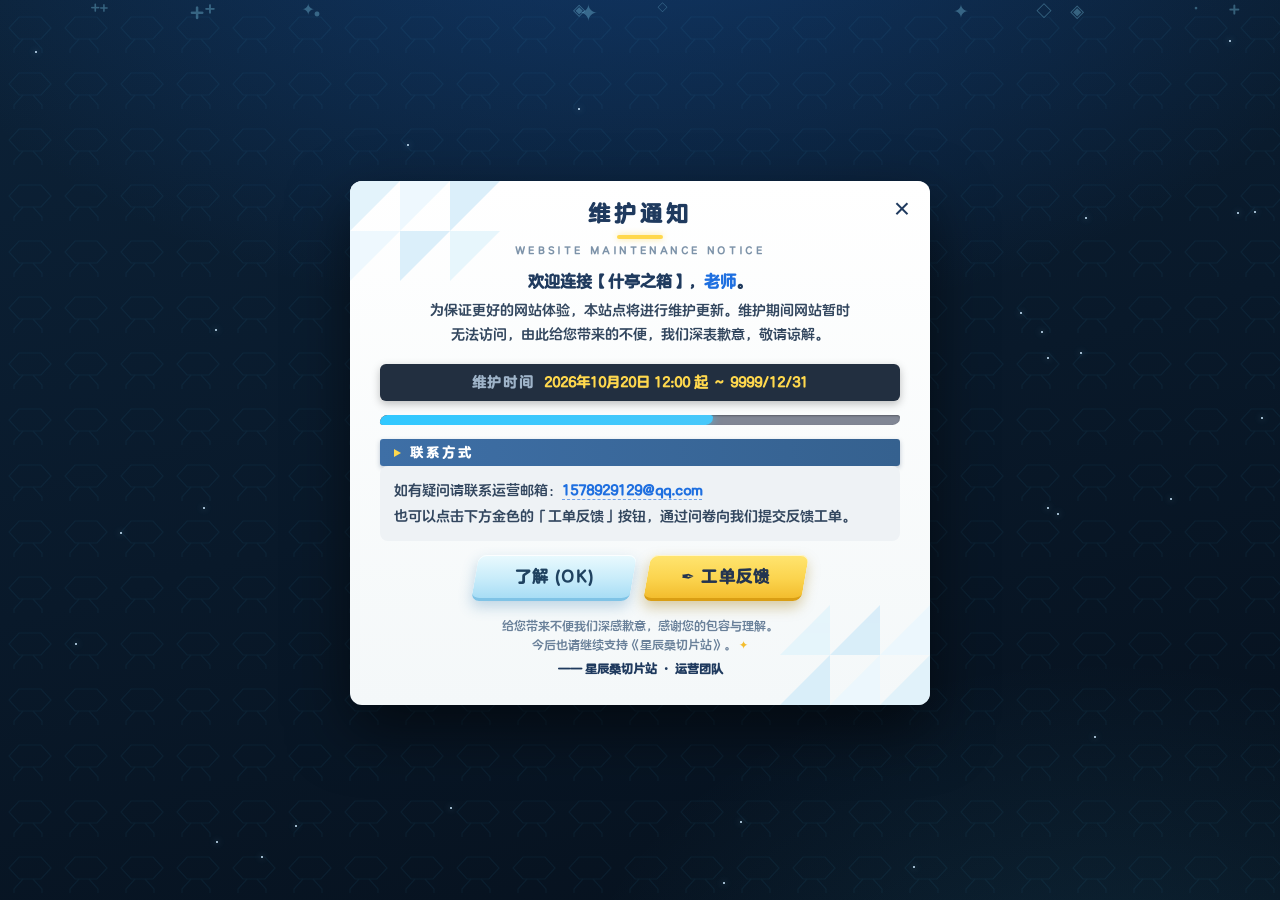
<file: index.html>
<!DOCTYPE html>
<html lang="zh-CN">
<head>
  <meta charset="UTF-8" />
  <meta name="viewport" content="width=device-width, initial-scale=1.0" />

  <!-- ===== 维护模式前置检查：按用户本机时间判断，未到时间正常访问原网页，到点才自动跳转维护页 ===== -->
  <script>
  (function () {
    var path = (location.pathname || '').replace(/\\/g, '/');
    // 维护页本身 / 后台 / tool 目录 不触发跳转，避免死循环
    var SKIP = [/\/maintenance\.html$/i, /\/admin\//i, /\/tool\//i];
    function shouldSkip() { return SKIP.some(function (r) { return r.test(path); }); }

    // 依据配置 + 用户本机时间判断当前是否处于维护窗口，返回跳转地址或 null
    function getRedirectUrl(cfg) {
      if (!cfg || !cfg.maintenance || !cfg.maintenance.enabled) return null;
      if (shouldSkip()) return null;
      var m = cfg.maintenance, now = Date.now();
      var start = m.startTime ? new Date(m.startTime).getTime() : 0;
      var end = m.endTime ? new Date(m.endTime).getTime() : Infinity;
      if (isNaN(start) || now < start || now > end) return null; // 未到开始 / 已过结束
      var url = m.redirectUrl || 'tool/maintenance.html';
      if (!/^(https?:)?\/\//i.test(url) && url.charAt(0) !== '/') {
        url = location.pathname.replace(/[^/]*$/, '') + url;
      }
      return url;
    }

    function redirect(url) { location.replace(url); }

    // 1) 本地缓存即时判定（管理员刚保存后立即可见，无需等待 CDN 生效）
    try {
      var raw = localStorage.getItem('zmxc_../_data/config.json');
      if (raw) { var u = getRedirectUrl(JSON.parse(raw)); if (u) { redirect(u); return; } }
    } catch (e) {}

    // 2) 读取线上权威配置：未到维护时间则保持原网页正常访问，到点才跳转
    fetch('_data/config.json?t=' + Date.now())
      .then(function (r) { return r.ok ? r.json() : null; })
      .then(function (cfg) { var u = getRedirectUrl(cfg); if (u) redirect(u); })
      .catch(function () {});
  })();
  </script>
  <!-- ===== /维护模式检查 ===== -->

  <title id="page-title">星辰桑切片站</title>
  <link rel="icon" type="image/svg+xml" id="favicon-link" />
  <link rel="preconnect" href="https://fonts.googleapis.com" />
  <link rel="preconnect" href="https://fonts.gstatic.com" crossorigin />
  <link href="https://fonts.googleapis.com/css2?family=Zen+Maru+Gothic:wght@300;400;500;700&family=Shippori+Mincho:wght@400;600;800&display=swap" rel="stylesheet" />
  <link rel="stylesheet" href="css/style.css" />
  <link rel="stylesheet" href="assets/cursors.css" />
</head>
<body>
  <!-- 樱花粒子背景 -->
  <div class="sakura-container" id="sakura-container"></div>

  <!-- 飘落樱花 -->
  <div class="falling-petals" id="falling-petals"></div>

  <!-- 顶部横幅（可编辑） -->
  <div class="hero-banner" id="hero-banner">
    <div class="hero-inner">
      <h1 class="hero-title" id="hero-title">🌸 星辰桑切片站 🌸</h1>
      <p class="hero-desc" id="hero-desc">收录星辰桑的所有可爱切片，愿你喜欢 ✨</p>
    </div>
    <div class="hero-petals">
      <div class="petal p1"></div>
      <div class="petal p2"></div>
      <div class="petal p3"></div>
      <div class="petal p4"></div>
      <div class="petal p5"></div>
    </div>
  </div>

  <!-- 搜索栏 -->
  <div class="search-section">
    <div class="search-wrap">
      <span class="search-icon">🔍</span>
      <input type="text" id="search-input" class="search-input" placeholder="🔎 搜索切片标题、分类或发布者..." autocomplete="off" />
      <button class="search-clear" id="search-clear" style="display:none">✕</button>
    </div>
    <div class="filter-tabs" id="filter-tabs"></div>
    <div class="result-count" id="result-count"></div>
  </div>

  <!-- 问卷区域 -->
  <div id="modal-overlay" class="modal-overlay" style="display:none">
    <div class="modal-card">
      <button class="modal-close" id="modal-close">✕</button>
      <div class="modal-sakura">🌸</div>
      <h2 class="modal-title" id="modal-title">问卷调查</h2>
      <p class="modal-body" id="modal-body">请填写以下问卷</p>
      <a id="modal-link" href="#" target="_blank" class="btn-pink" rel="noopener noreferrer">前往填写 →</a>
    </div>
  </div>

  <!-- 问卷浮动按钮（fab 位置，右下角常驻） -->
  <div id="questionnaire-fab" class="q-fab" style="display:none" title="问卷调查" role="button" aria-label="问卷调查">
    <span class="q-fab-icon">🌸</span>
    <span class="q-fab-text">问卷</span>
  </div>

  <!-- 星辰NEWS 弹窗（公告/活动/异常，每次访问弹出） -->
  <div id="news-modal" class="modal-overlay news-modal-overlay" style="display:none" role="dialog" aria-modal="true" aria-label="星辰NEWS">
    <div class="news-card">
      <div class="news-head">
        <div class="news-title-wrap">
          <div class="news-logo">🌸</div>
          <div>
            <div class="news-name">星辰NEWS</div>
            <div class="news-sub">STAR NEWS · 来自星辰桑的最新消息</div>
          </div>
        </div>
        <button class="modal-close news-close" id="news-modal-close">✕</button>
      </div>
      <div class="news-body-area">
        <!-- 加载中（1-3s 后才显示内容） -->
        <div class="news-loading" id="news-loading">
          <div class="win-spinner" aria-hidden="true"></div>
          <p class="news-loading-text">NowLoading…</p>
        </div>
        <div class="news-main" id="news-main" style="display:none">
          <div class="news-tabs" id="news-tabs"></div>
          <div class="news-layout">
            <div class="news-list" id="news-list"></div>
            <div class="news-detail" id="news-detail">
              <!-- 手机二级页顶栏：返回公告列表（桌面双栏模式自动隐藏） -->
              <div class="news-back-bar" id="news-back-bar">
                <button type="button" class="news-back-btn" id="news-back-btn" aria-label="返回公告列表">‹ 返回列表</button>
                <span class="news-back-title" id="news-back-title"></span>
              </div>
              <div class="news-detail-scroll" id="news-detail-scroll">
                <div class="news-detail-empty">👈 选择左侧一条消息查看详情</div>
              </div>
            </div>
          </div>
        </div>
      </div>
    </div>
  </div>

  <!-- 外部链接提示 -->
  <div id="external-modal" class="modal-overlay" style="display:none">
    <div class="modal-card">
      <button class="modal-close" id="external-modal-close">✕</button>
      <div class="modal-sakura">⚠️</div>
      <h2 class="modal-title">即将跳转到站外</h2>
      <p class="modal-body">即将前往第三方视频平台，链接安全性由对方负责。<br>确认继续吗？</p>
      <div style="display:flex;gap:12px;justify-content:center;flex-wrap:wrap">
        <button class="btn-outline" id="external-cancel">取消</button>
        <a id="external-confirm" href="#" target="_blank" class="btn-pink" rel="noopener noreferrer">确认跳转 →</a>
      </div>
    </div>
  </div>

  <!-- 切片详情弹窗（自适应大小，超高时内部滚动 + 顶部进度条） -->
  <div id="detail-modal" class="modal-overlay" style="display:none">
    <div class="modal-card modal-wide detail-card">
      <div class="modal-progress" id="detail-progress"><i id="detail-progress-bar"></i></div>
      <button class="modal-close" id="detail-modal-close">✕</button>
      <div class="modal-scroll" id="detail-scroll">
        <!-- 加载提示（手机版：弹窗中央 Windows 11 风格旋转动画 + 正在加载文本，1-3s 后显示内容） -->
        <div class="detail-loading" id="detail-loading">
          <div class="win-spinner" aria-hidden="true"></div>
          <p class="detail-loading-text">正在加载…</p>
        </div>
        <div id="detail-content">
          <div class="detail-cover" id="detail-cover"></div>
          <h2 class="modal-title" id="detail-title"></h2>
          <div class="detail-meta" id="detail-meta"></div>
          <p class="detail-note" id="detail-note"></p>
          <div id="detail-audio"></div>
          <div style="display:flex;gap:12px;justify-content:center;flex-wrap:wrap;margin-top:14px">
            <button class="btn-outline" id="detail-cancel">关闭</button>
            <button class="btn-pink" id="detail-watch">🎬 观看原视频 →</button>
          </div>
        </div>
      </div>
    </div>
  </div>

  <!-- NowLoading：PC 右下角详情加载提示（默认同网页字体文本，或服务端指定 PNG，闪动效果写死；手机版固定中央旋转动画，不用此元素） -->
  <div id="now-loading" class="now-loading" role="status" aria-live="polite"></div>

  <!-- 内嵌问卷：列表顶部（list-top 位置） -->
  <div id="inline-q-top"></div>

  <!-- 切片列表 -->
  <main class="main-container">
    <div class="slices-grid" id="slices-grid"></div>
    <div class="empty-state" id="empty-state" style="display:none">
      <div class="empty-icon">🌸</div>
      <p class="empty-text">没有找到匹配的切片呢～</p>
      <p class="empty-sub">试试其他关键词吧 ✨</p>
    </div>
    <div class="loading-state" id="loading-state">
      <div class="loading-ring"></div>
      <p>加载中...</p>
    </div>
    <div class="pagination" id="pagination"></div>
    <!-- 内嵌问卷：列表底部（list-bottom 位置） -->
    <div id="inline-q-bottom"></div>
  </main>

  <!-- 底部 -->
  <footer class="site-footer">
    <div class="footer-inner">
      <div class="footer-brand">🌸 ZMXC</div>
      <div class="footer-links">
        <a href="mailto:1578929129@qq.com" class="footer-link">📧 侵权投诉</a>
      </div>
      <div class="footer-copy">©️ ZMXC · 星辰桑切片收录站</div>
    </div>
  </footer>

  <script src="js/app.js"></script>
  <script>
    // 页面初始化
    document.addEventListener('DOMContentLoaded', () => initSite());
  </script>
<script src="assets/ba-fx.js"></script>
</body>
</html>
</file>
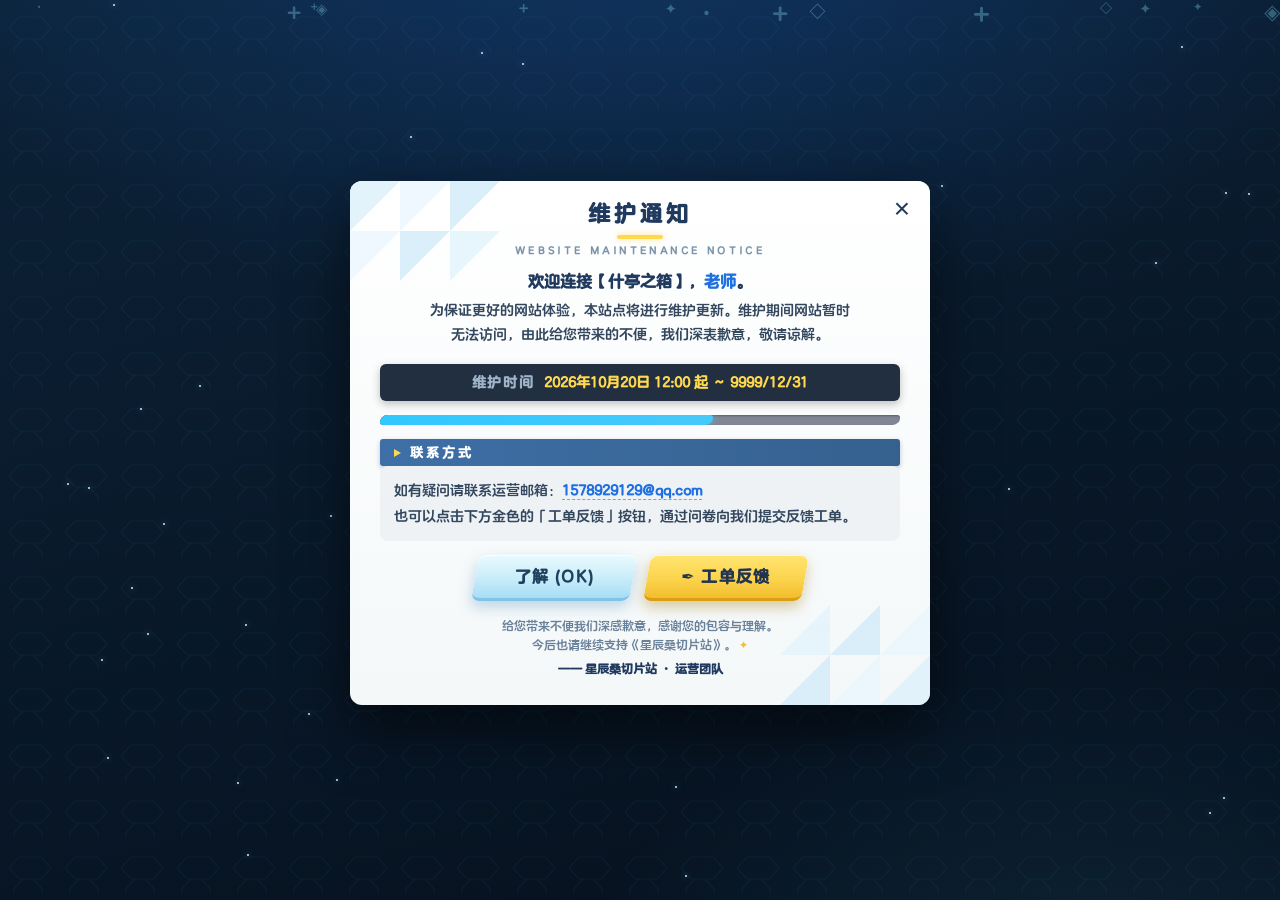
<file: encrypt-tool.html>
<!DOCTYPE html>
<html lang="zh-CN">
<head>
  <meta charset="UTF-8" />
  <meta name="viewport" content="width=device-width, initial-scale=1.0" />

  <!-- ===== 维护模式前置检查（与首页一致，按本机时间判断，未到点正常访问，到点才跳转） ===== -->
  <script>
  (function () {
    var path = (location.pathname || '').replace(/\\/g, '/');
    var SKIP = [/\/maintenance\.html$/i, /\/admin\//i, /\/tool\//i];
    function shouldSkip() { return SKIP.some(function (r) { return r.test(path); }); }
    function getRedirectUrl(cfg) {
      if (!cfg || !cfg.maintenance || !cfg.maintenance.enabled) return null;
      if (shouldSkip()) return null;
      var m = cfg.maintenance, now = Date.now();
      var start = m.startTime ? new Date(m.startTime).getTime() : 0;
      var end = m.endTime ? new Date(m.endTime).getTime() : Infinity;
      if (isNaN(start) || now < start || now > end) return null;
      var url = m.redirectUrl || 'tool/maintenance.html';
      if (!/^(https?:)?\/\//i.test(url) && url.charAt(0) !== '/') {
        url = location.pathname.replace(/[^/]*$/, '') + url;
      }
      return url;
    }
    function redirect(url) { location.replace(url); }
    try {
      var raw = localStorage.getItem('zmxc_../_data/config.json');
      if (raw) { var u = getRedirectUrl(JSON.parse(raw)); if (u) { redirect(u); return; } }
    } catch (e) {}
    fetch('_data/config.json?t=' + Date.now())
      .then(function (r) { return r.ok ? r.json() : null; })
      .then(function (cfg) { var u = getRedirectUrl(cfg); if (u) redirect(u); })
      .catch(function () {});
  })();
  </script>
  <!-- ===== /维护模式检查 ===== -->

  <title>🔐 Token 加解密工具</title>
  <link rel="preconnect" href="https://fonts.googleapis.com" />
  <link rel="preconnect" href="https://fonts.gstatic.com" crossorigin />
  <link href="https://fonts.googleapis.com/css2?family=Zen+Maru+Gothic:wght@400;500;700&family=Shippori+Mincho:wght@600;800&display=swap" rel="stylesheet" />
  <link rel="stylesheet" href="assets/cursors.css" />
  <style>
    :root {
      --pink-50:#fff0f3; --pink-100:#ffe0e6; --pink-200:#ffb3c1;
      --pink-400:#ff6b8a; --pink-500:#ff5c7a; --pink-600:#e84a6a;
      --pink-700:#c8385a; --bg:#fff8f9; --card:#fff;
      --text:#5a2d3e; --sub:#9a5570; --mut:#c490a8; --border:#ffd6e0;
      --font:'Zen Maru Gothic','Noto Sans SC',system-ui,sans-serif;
      --jp:'Shippori Mincho',serif;
    }
    * { box-sizing:border-box; margin:0; padding:0; }
    body { font-family:var(--font); background:var(--bg); color:var(--text); min-height:100vh;
           background-image:radial-gradient(ellipse 60% 50% at 10% 0%,rgba(255,179,193,.15),transparent),radial-gradient(ellipse 50% 60% at 90% 100%,rgba(255,143,163,.12),transparent); }
    .wrap { max-width:680px; margin:0 auto; padding:32px 18px 60px; }
    h1 { font-family:var(--jp); font-size:1.8rem; font-weight:800; text-align:center;
         background:linear-gradient(135deg,var(--pink-600),var(--pink-400),var(--pink-600));
         -webkit-background-clip:text; -webkit-text-fill-color:transparent;
         background-clip:text; margin-bottom:6px; }
    .sub { text-align:center; color:var(--sub); font-size:.85rem; margin-bottom:18px; }
    .tip { padding:10px 14px; border-radius:14px; font-size:.8rem; line-height:1.7; margin-bottom:20px; }
    .tip.ok { background:#e8f8ef; border:1.5px solid #b7e8cd; color:#2e7d52; }
    .tip.err { background:#fff8e1; border:1.5px solid #ffe082; color:#7a6a3a; }
    .card { background:var(--card); border:1.5px solid var(--border); border-radius:22px;
            box-shadow:0 6px 24px rgba(255,107,138,.12); padding:22px; margin-bottom:20px; }
    .card h2 { font-family:var(--jp); font-size:1.15rem; font-weight:700; color:var(--text); margin-bottom:14px; }
    label { display:block; font-size:.82rem; font-weight:600; color:var(--sub); margin:12px 0 6px; }
    input, textarea { width:100%; padding:10px 14px; border:1.5px solid var(--border); border-radius:14px;
                      background:var(--bg); color:var(--text); font-family:var(--font); font-size:.9rem; outline:none; transition:.3s; }
    input:focus, textarea:focus { border-color:var(--pink-400); box-shadow:0 0 0 3px rgba(255,107,138,.15); }
    textarea { resize:vertical; min-height:90px; font-family:ui-monospace,'SF Mono',Consolas,monospace; font-size:.8rem; }
    .row { display:flex; gap:10px; flex-wrap:wrap; align-items:center; margin-top:12px; }
    button { padding:10px 22px; border-radius:14px; border:none; cursor:pointer; font-family:var(--font);
             font-weight:600; font-size:.88rem; transition:.3s; }
    .btn-pink { background:linear-gradient(135deg,var(--pink-400),var(--pink-600)); color:#fff;
                box-shadow:0 4px 16px rgba(255,107,138,.25); }
    .btn-pink:hover { transform:translateY(-2px); box-shadow:0 8px 24px rgba(255,107,138,.35); }
    .btn-outline { background:transparent; color:var(--pink-600); border:2px solid var(--border); }
    .btn-outline:hover { border-color:var(--pink-400); background:var(--pink-50); }
    .btn-sm { padding:7px 16px; font-size:.8rem; }
    .note { font-size:.76rem; color:var(--mut); margin-top:6px; line-height:1.6; }
    .copy-ok { color:var(--pink-600); font-size:.78rem; font-weight:600; }
  </style>
</head>
<body>
  <div class="wrap">
    <h1>🔐 Token 加解密工具</h1>
    <p class="sub">AES-256-GCM · 与后台部署设置完全兼容</p>
    <div id="env-tip" class="tip">检测中…</div>

    <!-- 加密 -->
    <div class="card">
      <h2>🔒 加密（明文 Token → 密文）</h2>
      <label>明文 GitHub Token</label>
      <input type="password" id="enc-plain" placeholder="ghp_ 开头的令牌，仅在本页内存中使用" autocomplete="off" />
      <label>AES 密钥（务必牢记，解密必须用同一密钥）</label>
      <input type="password" id="enc-key" placeholder="任意长度密钥" autocomplete="off" />
      <div class="row">
        <button class="btn-pink" onclick="doEncrypt()">🔒 一键加密</button>
        <button class="btn-outline btn-sm" onclick="genKey()">🎲 生成随机密钥</button>
      </div>
      <label>密文（整行复制到后台「Token 密文」框）</label>
      <textarea id="enc-out" readonly placeholder="加密后这里显示 JSON 密文"></textarea>
      <div class="row">
        <button class="btn-outline btn-sm" onclick="copyText('enc-out')">📋 复制密文</button>
        <span id="enc-copied" class="copy-ok" style="display:none">已复制 ✅</span>
      </div>
    </div>

    <!-- 解密 -->
    <div class="card">
      <h2>🔓 解密（密文 → 明文 Token，用于验证）</h2>
      <label>密文 JSON</label>
      <textarea id="dec-in" placeholder='{"alg":"AES-256-GCM/PBKDF2-SHA256","salt":"...","iv":"...","data":"..."}'></textarea>
      <label>AES 密钥</label>
      <input type="password" id="dec-key" placeholder="生成密文时用的同一密钥" autocomplete="off" />
      <div class="row">
        <button class="btn-pink" onclick="doDecrypt()">🔓 一键解密</button>
      </div>
      <label>还原出的明文 Token</label>
      <input type="text" id="dec-out" readonly placeholder="解密结果" />
    </div>

    <p class="note">
      🌸 安全说明：本工具仅在你的浏览器本地运算，数据不会上传任何服务器。<br>
      🌸 生成的密文可安全放入网站 config.json（GitHub 扫描器看不到明文令牌）。<br>
      🌸 密钥请妥善保管；忘记密钥 = 密文无法还原，需重新生成。
    </p>
  </div>

  <script>
    // ===== 与 admin.js 完全相同的 AES-256-GCM 实现 =====
    function bytesToBase64(bytes){ let bin=''; bytes.forEach(b=>bin+=String.fromCharCode(b)); return btoa(bin); }
    function base64ToBytes(b64){ const bin=atob(b64); const bytes=new Uint8Array(bin.length);
      for(let i=0;i<bin.length;i++) bytes[i]=bin.charCodeAt(i); return bytes; }

    async function aesEncrypt(plaintext, passphrase){
      if(!crypto.subtle) throw new Error('环境不支持 Web Crypto');
      const enc=new TextEncoder();
      const salt=crypto.getRandomValues(new Uint8Array(16));
      const iv=crypto.getRandomValues(new Uint8Array(12));
      const km=await crypto.subtle.importKey('raw',enc.encode(passphrase),'PBKDF2',false,['deriveKey']);
      const key=await crypto.subtle.deriveKey(
        {name:'PBKDF2',salt,iterations:150000,hash:'SHA-256'},
        km,{name:'AES-GCM',length:256},false,['encrypt']);
      const ct=await crypto.subtle.encrypt({name:'AES-GCM',iv},key,enc.encode(plaintext));
      return {alg:'AES-256-GCM/PBKDF2-SHA256',salt:bytesToBase64(salt),
              iv:bytesToBase64(iv),data:bytesToBase64(new Uint8Array(ct))};
    }
    async function aesDecrypt(payload,passphrase){
      if(!crypto.subtle) throw new Error('环境不支持 Web Crypto');
      const enc=new TextEncoder();
      const km=await crypto.subtle.importKey('raw',enc.encode(passphrase),'PBKDF2',false,['deriveKey']);
      const key=await crypto.subtle.deriveKey(
        {name:'PBKDF2',salt:base64ToBytes(payload.salt),iterations:150000,hash:'SHA-256'},
        km,{name:'AES-GCM',length:256},false,['decrypt']);
      const plain=await crypto.subtle.decrypt({name:'AES-GCM',iv:base64ToBytes(payload.iv)},key,base64ToBytes(payload.data));
      return new TextDecoder().decode(plain);
    }

    // ===== 交互 =====
    async function doEncrypt(){
      const plain=document.getElementById('enc-plain').value.trim();
      const key=document.getElementById('enc-key').value;
      if(!plain||!key){ alert('请填写明文 Token 和密钥'); return; }
      try{
        const p=await aesEncrypt(plain,key);
        document.getElementById('enc-out').value=JSON.stringify(p);
      }catch(e){ alert('加密失败：'+e.message); }
    }
    async function doDecrypt(){
      const json=document.getElementById('dec-in').value.trim();
      const key=document.getElementById('dec-key').value;
      if(!json||!key){ alert('请填写密文和密钥'); return; }
      try{
        const payload=JSON.parse(json);
        const plain=await aesDecrypt(payload,key);
        document.getElementById('dec-out').value=plain;
      }catch(e){ alert('解密失败：'+e.message+'（密钥错误或密文损坏）'); }
    }
    function genKey(){
      if(!crypto.subtle){ alert('请先在支持的浏览器/环境下打开'); return; }
      const k=Array.from(crypto.getRandomValues(new Uint8Array(16)))
        .map(b=>b.toString(16).padStart(2,'0')).join('');
      document.getElementById('enc-key').value=k;
      alert('已生成随机密钥，请记下来：\n'+k);
    }
    function copyText(id){
      const el=document.getElementById(id); el.select();
      try{ navigator.clipboard.writeText(el.value); }
      catch(e){ document.execCommand('copy'); }
      const ok=document.getElementById('enc-copied'); ok.style.display='inline';
      setTimeout(()=>ok.style.display='none',2000);
    }

    // ===== 环境检测 =====
    window.addEventListener('DOMContentLoaded',()=>{
      const tip=document.getElementById('env-tip');
      if(window.crypto && crypto.subtle){
        tip.className='tip ok';
        tip.textContent='✅ 加密环境可用（secure context），可直接加解密。';
      }else{
        tip.className='tip err';
        tip.innerHTML='⚠️ 当前以 file:// 直接打开，浏览器禁用 Web Crypto，无法加解密。<br>'+
          '请用本地服务器打开：在本文件所在目录运行 <b>python -m http.server 8000</b>，'+
          '再访问 <b>http://localhost:8000/encrypt-tool.html</b>；或部署到 https 后访问。';
      }
    });
  </script>
<script src="assets/ba-fx.js"></script>
</body>
</html>
</file>
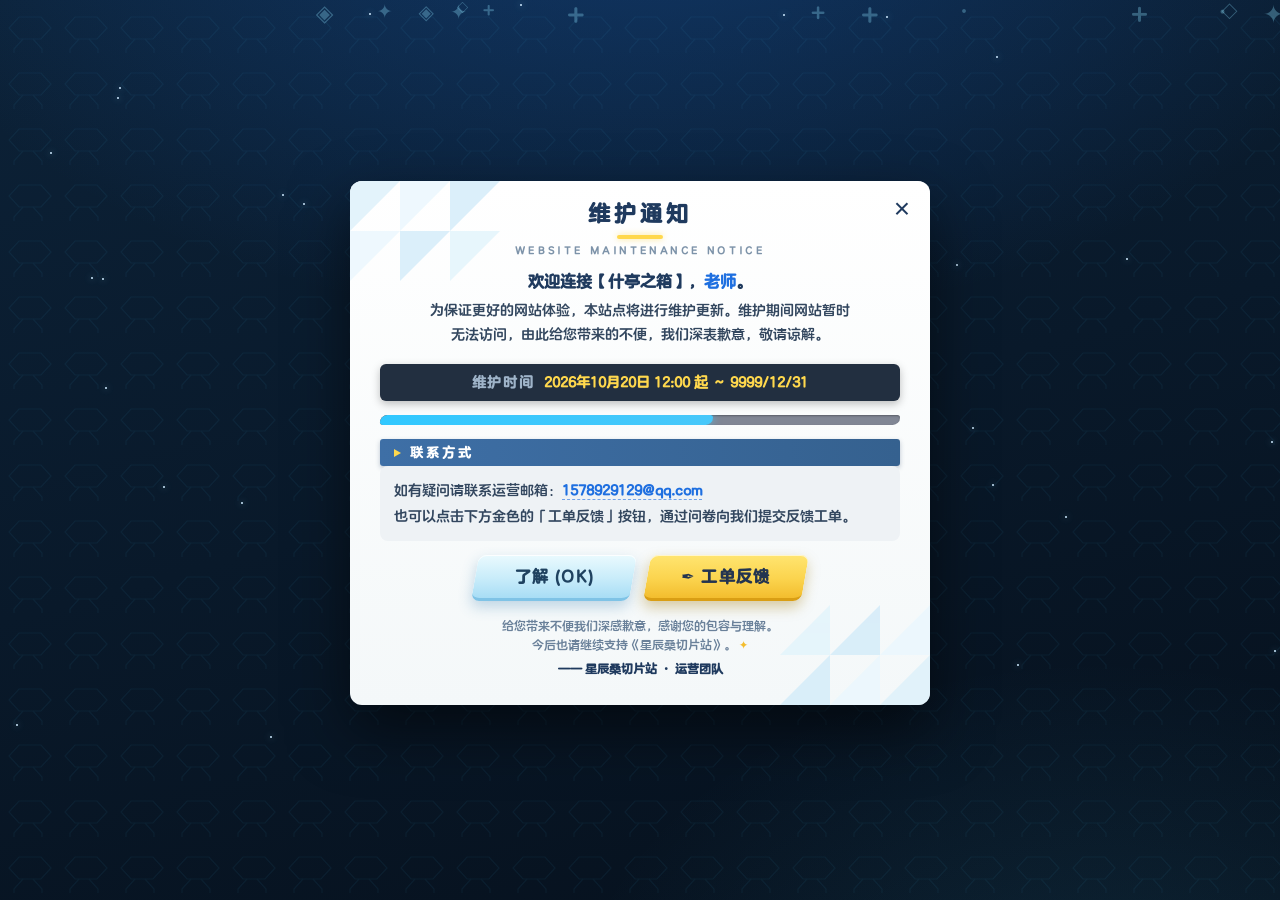
<file: tool/maintenance.html>
<!DOCTYPE html>
<html lang="zh-CN">
<head>
  <meta charset="UTF-8" />
  <meta name="viewport" content="width=device-width, initial-scale=1.0, viewport-fit=cover" />
  <title>维护通知 · 星辰桑切片站</title>
  <link rel="icon" type="image/svg+xml" href="data:image/svg+xml,%3Csvg xmlns='http://www.w3.org/2000/svg' viewBox='0 0 100 100'%3E%3Cpolygon points='25,6 75,6 100,50 75,94 25,94 0,50' fill='%231e6fe0'/%3E%3C/svg%3E" />

  <!-- 与主站点一致的自定义字体（根目录 zt.ttf / 方正兰亭圆） -->
  <style>
    @font-face {
      font-family: 'ZTCustom';
      src: url('../zt.ttf') format('truetype');
      font-weight: normal;
      font-style: normal;
      font-display: swap;
    }
  </style>
  <!-- 与主站点完全一致的网络字体（圆体，贴近 BA 的 Main 字体观感） -->
  <link rel="preconnect" href="https://fonts.googleapis.com" />
  <link rel="preconnect" href="https://fonts.gstatic.com" crossorigin />
  <link href="https://fonts.googleapis.com/css2?family=Zen+Maru+Gothic:wght@300;400;500;700;800&family=Shippori+Mincho:wght@400;600;800&display=swap" rel="stylesheet" />
  <link rel="stylesheet" href="../assets/cursors.css" />

  <style>
    /* ============ 蔚蓝档案（基沃托斯）官方配色，取自参考仓库与游戏内截图 ============ */
    :root {
      --ba-deep:    #06101c;
      --ba-navy:    #0b1c33;
      --ba-blue:    #1e6fe0;
      --ba-sky:     #4db8ff;
      --ba-cyan:    #48C8FA;
      --ba-steel:   #35618f;    /* 截图：分节蓝条（奖励/商店蓝条） */
      --ba-steel2:  #3e6fa6;
      --ba-ink:     #33475f;    /* 截图：正文深灰蓝 */
      --ba-ink2:    #1f3a5e;    /* 截图：标题深海军蓝 */
      --ba-gold:    #ffd84d;    /* 截图：确认按钮金 */
      --ba-gold2:   #f3bd2e;
      --ba-goldln:  #d99e14;
      --ba-cyana:   #eafafe;    /* 截图：取消/OK 浅青 */
      --ba-cyanb:   #a8ddf5;
      --ba-cyanln:  #7fc3e6;
      --ba-panel:   #eef2f5;    /* 截图：浅灰内容面板 */
      --ba-dark:    #222f40;    /* 截图：底部深海军信息条 */

      /* 与主站点 css/style.css 完全一致的字体栈（方正兰亭圆不动） */
      --font-main: 'ZTCustom', 'Zen Maru Gothic', 'Noto Sans SC', system-ui, sans-serif;
    }

    * { margin: 0; padding: 0; box-sizing: border-box; }
    html, body { height: 100%; }

    body {
      font-family: var(--font-main);
      color: var(--ba-ink);
      background:
        radial-gradient(1300px 760px at 50% -14%, rgba(30,111,224,.30), transparent 60%),
        radial-gradient(900px 640px at 86% 116%, rgba(72,200,250,.12), transparent 60%),
        linear-gradient(165deg, #0c2238 0%, var(--ba-deep) 100%);
      min-height: 100vh;
      min-height: 100dvh;
      display: flex; align-items: center; justify-content: center;
      overflow: hidden; position: relative;
      padding:
        max(env(safe-area-inset-top), 0px) 14px
        max(env(safe-area-inset-bottom), 14px) 14px;
    }

    /* 六边形蜂窝网格（基沃托斯标志性几何） */
    .bg-hex {
      position: fixed; inset: 0; z-index: 0; pointer-events: none;
      background-image: url("data:image/svg+xml,%3Csvg xmlns='http://www.w3.org/2000/svg' width='56' height='56' viewBox='0 0 56 56'%3E%3Cg fill='none' stroke='%2348C8FA' stroke-width='1.2'%3E%3Cpath d='M51 28 L41 39 L19 39 L9 28 L19 17 L41 17 Z'/%3E%3Cpath d='M23 39 L14 49 L14 53 M33 39 L42 49 L42 53'/%3E%3C/g%3E%3C/svg%3E");
      opacity: .06;
    }
    .bg-stars { position: fixed; inset: 0; pointer-events: none; z-index: 0; }
    .bg-stars i {
      position: absolute; width: 2px; height: 2px; background: #cfeaff; border-radius: 50%;
      box-shadow: 0 0 6px rgba(143,227,255,.8); animation: tw 3.6s ease-in-out infinite;
    }
    @keyframes tw { 0%,100%{opacity:.2} 50%{opacity:.85} }
    .bg-ambient { position: fixed; inset: 0; pointer-events: none; z-index: 0; overflow: hidden; }
    .bg-ambient span { position: absolute; color: rgba(143,227,255,.32); animation: drift linear infinite; }
    @keyframes drift {
      0%{transform: translateY(112vh) rotate(0); opacity:0}
      10%{opacity:.5} 90%{opacity:.5}
      100%{transform: translateY(-20vh) rotate(360deg); opacity:0}
    }

    .ba-overlay {
      position: relative; z-index: 1;
      width: min(94vw, 560px);
      max-height: calc(100dvh - 48px);
      display: flex; align-items: center; justify-content: center;
    }

    /* ============ 游戏内弹窗（截图：白底 + 淡青三角马赛克角饰 + 圆角 + 深投影） ============ */
    .ba-dialog {
      position: relative;
      width: 100%;
      max-height: calc(100dvh - 48px);
      display: flex; flex-direction: column;
      background: linear-gradient(180deg, #ffffff 0%, #f4f8f9 100%);
      border-radius: 12px;
      box-shadow: 0 24px 60px rgba(0,0,0,.55), 0 2px 0 rgba(255,255,255,.6) inset;
      overflow: hidden;
      animation: pop .35s cubic-bezier(.2,.9,.3,1.2);
    }
    @keyframes pop { from{transform: scale(.92); opacity:0} to{transform: scale(1); opacity:1} }

    /* 淡青三角马赛克角饰（截图：弹窗左上 / 右下） */
    .mosaic {
      position: absolute; width: 150px; height: 100px; pointer-events: none; z-index: 0;
      background-image: url("data:image/svg+xml,%3Csvg xmlns='http://www.w3.org/2000/svg' width='150' height='100' viewBox='0 0 150 100'%3E%3Cpolygon points='0,0 50,0 0,50' fill='%23dcf0fb'/%3E%3Cpolygon points='50,0 100,0 50,50' fill='%23eaf7fe'/%3E%3Cpolygon points='0,50 50,50 0,100' fill='%23eaf7fe'/%3E%3Cpolygon points='50,50 100,50 50,100' fill='%23d2ebf9'/%3E%3Cpolygon points='100,0 150,0 100,50' fill='%23d2ebf9'/%3E%3Cpolygon points='100,50 150,50 100,100' fill='%23e2f4fc'/%3E%3C/svg%3E");
      background-size: 150px 100px; background-repeat: no-repeat;
      opacity: .8;
    }
    .mosaic.tl { top: 0; left: 0; }
    .mosaic.br { bottom: 0; right: 0; transform: rotate(180deg); }

    /* ============ 标题区（截图：居中深海军标题 + 短黄下划线 + 右上细×） ============ */
    .ba-head {
      position: relative; flex: none;
      padding: 20px 52px 0;
      text-align: center; z-index: 1;
    }
    .ba-title {
      font-size: clamp(19px, 5vw, 22px); font-weight: 800;
      letter-spacing: .18em; color: var(--ba-ink2);
    }
    .ba-title-underline {
      width: 46px; height: 4px; margin: 8px auto 0;
      background: var(--ba-gold); border-radius: 2px;
      box-shadow: 0 0 6px rgba(255,216,77,.65);
    }
    .ba-close {
      position: absolute; top: 10px; right: 10px; z-index: 2;
      width: 36px; height: 36px; border: none; cursor: pointer;
      background: transparent; color: var(--ba-ink2);
      font-size: 28px; font-weight: 300; line-height: 1;
      display: grid; place-items: center; border-radius: 50%;
      transition: background .15s ease;
    }
    .ba-close:hover { background: rgba(31,58,94,.08); }
    .ba-eyebrow {
      margin-top: 6px;
      font-size: 10px; letter-spacing: .34em; color: #7d93a9; font-weight: 700;
    }

    /* ============ 内容区 ============ */
    .ba-body {
      position: relative; z-index: 1;
      padding: 10px clamp(16px, 4.6vw, 30px) clamp(18px, 4.6vw, 26px);
      overflow-y: auto;
      scrollbar-width: thin; scrollbar-color: rgba(53,97,143,.45) transparent;
    }
    .ba-body::-webkit-scrollbar { width: 6px; }
    .ba-body::-webkit-scrollbar-thumb { background: rgba(53,97,143,.45); border-radius: 3px; }

    .ba-greet {
      text-align: center; margin: 6px 0 8px;
      font-size: clamp(14px, 3.8vw, 16px); color: var(--ba-ink2); font-weight: 700;
    }
    .ba-greet .hl { color: var(--ba-blue); }
    .ba-msg {
      text-align: center; margin: 0 auto 16px; max-width: 430px;
      font-size: clamp(12.5px, 3.4vw, 13.5px); line-height: 1.85; color: var(--ba-ink);
    }

    /* 钢蓝分节条（截图：「奖励」蓝条） */
    .ba-sec {
      display: flex; align-items: center; gap: 9px;
      background: linear-gradient(90deg, var(--ba-steel2), var(--ba-steel));
      color: #fff; font-weight: 700; font-size: 13px; letter-spacing: .22em;
      padding: 6px 14px; border-radius: 3px;
      box-shadow: 0 2px 5px rgba(31,58,94,.28);
    }
    .ba-sec .tick {
      width: 0; height: 0; flex: none;
      border-left: 7px solid var(--ba-gold);
      border-top: 4.5px solid transparent; border-bottom: 4.5px solid transparent;
    }
    .ba-panelbox {
      background: var(--ba-panel); border-radius: 8px;
      padding: 12px 14px; margin-bottom: 14px;
      font-size: 14px; line-height: 1.8; color: var(--ba-ink);
    }
    .ba-panelbox b { color: var(--ba-ink2); }
    .ba-panelbox a {
      color: var(--ba-blue); font-weight: 800; text-decoration: none;
      border-bottom: 1px dashed rgba(30,111,224,.6); word-break: break-all;
    }
    .ba-panelbox a:hover { color: #0d4fa0; }

    /* 深海军信息条（截图：商店「总价」深色行） */
    .ba-darkrow {
      display: flex; align-items: center; justify-content: center; gap: 10px;
      background: var(--ba-dark); color: #fff;
      border-radius: 6px; padding: 10px 14px; margin-bottom: 14px;
      font-weight: 700; font-size: clamp(12.5px, 3.4vw, 14px);
      box-shadow: 0 3px 8px rgba(0,0,0,.25);
    }
    .ba-darkrow .lab { color: #9fb4c9; letter-spacing: .12em; flex: none; }
    .ba-darkrow .val { color: var(--ba-gold); }

    /* 维护进度条（参考：加载条 外框 #454c61ab + 内条 #48C8FA） */
    .ba-bar {
      height: 10px; border-radius: 8px 3px 8px 3px;
      background: rgba(69,76,97,.67); overflow: hidden;
      box-shadow: inset 0 1px 2px rgba(0,0,0,.3); margin: 2px 0 14px;
    }
    .ba-bar > i {
      display: block; height: 100%; width: 64%;
      background: linear-gradient(90deg, #31C8FF, #48C8FA);
      border-radius: 8px 3px 8px 3px;
      box-shadow: 0 0 10px rgba(72,200,250,.7);
      animation: flow 2.4s ease-in-out infinite;
    }
    @keyframes flow { 0%,100%{width: 54%} 50%{width: 76%} }

    /* ============ 按钮（截图：斜切平行四边形 · 浅青OK / 金色确认） ============ */
    .ba-actions { display: flex; gap: 14px; justify-content: center; flex-wrap: wrap; margin-top: 4px; }
    .ba-btn {
      position: relative; display: inline-flex; align-items: center; justify-content: center;
      min-width: 158px; padding: 12px 26px;
      border: none; cursor: pointer; text-decoration: none;
      font-family: var(--font-main); font-size: clamp(14.5px, 3.8vw, 16px);
      font-weight: 800; letter-spacing: .08em;
      transform: skew(-10deg); border-radius: 8px;
      transition: filter .15s ease, transform .15s ease, box-shadow .15s ease;
    }
    .ba-btn > span { display: inline-block; transform: skew(10deg); }
    .ba-btn:hover { filter: brightness(1.05); transform: skew(-10deg) translateY(-1px); }
    .ba-btn:active { transform: skew(-10deg) translateY(1px); filter: brightness(.97); }

    .ba-btn-cyan {
      background: linear-gradient(180deg, var(--ba-cyana) 0%, #c8ecfa 55%, var(--ba-cyanb) 100%);
      border-bottom: 3px solid var(--ba-cyanln);
      color: #1f4260;
      box-shadow: 0 6px 14px rgba(60,130,180,.30), inset 0 1px 0 rgba(255,255,255,.85);
    }
    .ba-btn-cyan:hover { box-shadow: 0 9px 18px rgba(60,130,180,.36), inset 0 1px 0 rgba(255,255,255,.85); }
    .ba-btn-gold {
      background: linear-gradient(180deg, #ffe570 0%, #fbd44e 55%, var(--ba-gold2) 100%);
      border-bottom: 3px solid var(--ba-goldln);
      color: #233450;
      box-shadow: 0 6px 14px rgba(160,120,10,.38), inset 0 1px 0 rgba(255,255,255,.65);
    }
    .ba-btn-gold:hover { box-shadow: 0 9px 18px rgba(160,120,10,.45), inset 0 1px 0 rgba(255,255,255,.65); }

    .ba-foot {
      text-align: center; margin-top: 16px;
      font-size: 11.5px; line-height: 1.7; color: #6a819a;
    }
    .ba-foot .sign { display: block; margin-top: 4px; color: var(--ba-ink2); font-weight: 700; }
    .ba-foot .star { color: var(--ba-gold2); }

    /* ============ 双端适配 ============ */
    @media (max-width: 480px) {
      .ba-overlay { width: 94vw; }
      .ba-head { padding: 16px 48px 0; }
      .ba-sec { font-size: 12px; letter-spacing: .16em; padding: 5px 11px; }
      .ba-panelbox { font-size: 13px; padding: 10px 12px; }
      .ba-actions { flex-direction: column; align-items: stretch; }
      .ba-btn { width: 100%; min-width: 0; }
      .mosaic { width: 110px; height: 74px; background-size: 110px 74px; }
    }
    @media (max-width: 360px) {
      .ba-title { letter-spacing: .12em; }
      .ba-eyebrow { letter-spacing: .24em; }
    }
    @media (min-width: 1024px) {
      .ba-overlay { width: min(90vw, 580px); }
    }
  </style>
</head>
<body>
  <div class="bg-hex"></div>
  <div class="bg-stars" id="stars"></div>
  <div class="bg-ambient" id="ambient"></div>

  <!-- 游戏内弹窗（按官方真实截图重构：白底 / 居中标题+黄线 / 钢蓝分节条 / 斜切金·青按钮） -->
  <div class="ba-overlay">
    <div class="ba-dialog">
      <span class="mosaic tl"></span><span class="mosaic br"></span>

      <!-- 标题区 -->
      <div class="ba-head">
        <div class="ba-title">维护通知</div>
        <div class="ba-title-underline"></div>
        <div class="ba-eyebrow">WEBSITE MAINTENANCE NOTICE</div>
        <button class="ba-close" type="button" aria-label="关闭" onclick="history.length>1?history.back():location.href='../index.html'">×</button>
      </div>

      <!-- 内容区 -->
      <div class="ba-body">
        <p class="ba-greet">欢迎连接【什亭之箱】，<span class="hl">老师</span>。</p>
        <p class="ba-msg">为保证更好的网站体验，本站点将进行维护更新。维护期间网站暂时无法访问，由此给您带来的不便，我们深表歉意，敬请谅解。</p>

        <!-- 深海军信息条（维护时间） -->
        <div class="ba-darkrow">
          <span class="lab">维护时间</span>
          <span class="val">2026年10月20日 12:00 起 ～ 9999/12/31</span>
        </div>

        <div class="ba-bar"><i></i></div>

        <!-- 钢蓝分节条 + 浅灰面板（联系方式） -->
        <div class="ba-sec"><span class="tick"></span>联系方式</div>
        <div class="ba-panelbox">
          如有疑问请联系运营邮箱：<a href="mailto:1578929129@qq.com">1578929129@qq.com</a><br />
          也可以点击下方金色的「工单反馈」按钮，通过问卷向我们提交反馈工单。
        </div>

        <div class="ba-actions">
          <button class="ba-btn ba-btn-cyan" type="button" onclick="history.length>1?history.back():location.href='../index.html'"><span>了解 (OK)</span></button>
          <a class="ba-btn ba-btn-gold" href="https://www.wjx.top/vm/P19qEar.aspx#" target="_blank" rel="noopener"><span>✒ 工单反馈</span></a>
        </div>

        <p class="ba-foot">
          给您带来不便我们深感歉意，感谢您的包容与理解。<br />今后也请继续支持《星辰桑切片站》。<span class="star"> ✦</span>
          <span class="sign">—— 星辰桑切片站 · 运营团队</span>
        </p>
      </div>
    </div>
  </div>

  <script>
    (function () {
      var stars = document.getElementById('stars');
      for (var i = 0; i < 38; i++) {
        var s = document.createElement('i');
        s.style.left = Math.random() * 100 + '%';
        s.style.top = Math.random() * 100 + '%';
        s.style.animationDelay = (Math.random() * 3.6).toFixed(2) + 's';
        stars.appendChild(s);
      }
      var amb = document.getElementById('ambient');
      var glyphs = ['+', '✦', '◈', '+', '·', '◇'];
      for (var j = 0; j < 14; j++) {
        var sp = document.createElement('span');
        sp.textContent = glyphs[j % glyphs.length];
        sp.style.left = Math.random() * 100 + '%';
        sp.style.fontSize = (12 + Math.random() * 16).toFixed(0) + 'px';
        sp.style.animationDuration = (10 + Math.random() * 10).toFixed(1) + 's';
        sp.style.animationDelay = (Math.random() * 12).toFixed(1) + 's';
        amb.appendChild(sp);
      }
    })();
  </script>
<script src="../assets/ba-fx.js"></script>
</body>
</html>
</file>
<file: css/style.css>
/* ===================================================
   星辰桑切片站 · 样式表
   主题：樱花粉 · 日系可爱 · 精致现代
   =================================================== */

/* === 自定义字体 zt.ttf（根目录） === */
/* 将 zt.ttf 放入项目根目录即可全局生效；加载失败自动回退到日系字体 */
@font-face {
  font-family: 'ZTCustom';
  src: url('../zt.ttf') format('truetype');
  font-weight: normal;
  font-style: normal;
  font-display: swap;
}

/* === 变量 === */
:root {
  --pink-50:  #fff0f3;
  --pink-100: #ffe0e6;
  --pink-200: #ffb3c1;
  --pink-300: #ff8fa3;
  --pink-400: #ff6b8a;
  --pink-500: #ff5c7a;
  --pink-600: #e84a6a;
  --pink-700: #c8385a;
  --pink-800: #a82848;
  --pink-900: #8a1a38;
  --pink-glow: rgba(255, 92, 122, 0.25);

  --bg-main:  #fff8f9;
  --bg-card:  #ffffff;
  --bg-glass: rgba(255,255,255,0.72);
  --bg-modal: rgba(255,240,243,0.96);

  --text-main:   #5a2d3e;
  --text-sub:    #9a5570;
  --text-muted:  #c490a8;
  --text-light:  #e8c4d0;

  --border:       #ffd6e0;
  --border-light: #fff0f3;

  --radius-sm: 8px;
  --radius-md: 16px;
  --radius-lg: 24px;
  --radius-xl: 32px;

  --shadow-sm: 0 2px 8px rgba(255,107,138,0.10);
  --shadow-md: 0 6px 24px rgba(255,107,138,0.14);
  --shadow-lg: 0 16px 48px rgba(255,107,138,0.18);
  --shadow-xl: 0 32px 80px rgba(255,107,138,0.22);

  --font-main: 'ZTCustom', 'Zen Maru Gothic', 'Noto Sans SC', system-ui, sans-serif;
  --font-jp:   'ZTCustom', 'Shippori Mincho', 'Noto Serif JP', serif;

  --transition: all 0.3s cubic-bezier(0.34, 1.56, 0.64, 1);
  --transition-fast: all 0.2s ease;
}

/* === 重置 === */
*, *::before, *::after { box-sizing: border-box; margin: 0; padding: 0; }

html {
  scroll-behavior: smooth;
  -webkit-text-size-adjust: 100%;
}

body {
  font-family: var(--font-main);
  background: var(--bg-main);
  color: var(--text-main);
  min-height: 100vh;
  overflow-x: hidden;
  line-height: 1.7;
}

/* 滚动条 */
::-webkit-scrollbar { width: 6px; height: 6px; }
::-webkit-scrollbar-track { background: var(--pink-50); }
::-webkit-scrollbar-thumb { background: var(--pink-300); border-radius: 99px; }
::-webkit-scrollbar-thumb:hover { background: var(--pink-500); }

::selection { background: var(--pink-200); color: var(--pink-900); }

/* 链接 */
a { color: var(--pink-600); text-decoration: none; transition: var(--transition-fast); }
a:hover { color: var(--pink-700); }

/* 按钮 */
.btn-pink {
  display: inline-flex; align-items: center; gap: 6px;
  padding: 10px 24px; border-radius: var(--radius-md);
  background: linear-gradient(135deg, var(--pink-400), var(--pink-600));
  color: #fff; font-weight: 600; font-size: 0.9rem;
  border: none; cursor: pointer;
  box-shadow: 0 4px 16px var(--pink-glow);
  transition: var(--transition); text-decoration: none;
  font-family: var(--font-main);
}
.btn-pink:hover {
  transform: translateY(-2px);
  box-shadow: 0 8px 24px rgba(255,107,138,0.35);
  color: #fff;
}
.btn-pink:active { transform: translateY(0); }

.btn-outline {
  display: inline-flex; align-items: center; gap: 6px;
  padding: 10px 24px; border-radius: var(--radius-md);
  background: transparent;
  color: var(--pink-600); font-weight: 600; font-size: 0.9rem;
  border: 2px solid var(--border); cursor: pointer;
  transition: var(--transition); text-decoration: none;
  font-family: var(--font-main);
}
.btn-outline:hover {
  border-color: var(--pink-400);
  background: var(--pink-50);
  color: var(--pink-700);
}

.btn-sm {
  padding: 6px 14px; font-size: 0.8rem; border-radius: var(--radius-sm);
}

/* === 樱花粒子背景 === */
.sakura-container {
  position: fixed; inset: 0;
  pointer-events: none; z-index: 0;
  background:
    radial-gradient(ellipse 80% 60% at 20% 10%, rgba(255,179,193,0.15) 0%, transparent 60%),
    radial-gradient(ellipse 60% 80% at 80% 80%, rgba(255,143,163,0.12) 0%, transparent 60%),
    radial-gradient(ellipse 100% 100% at 50% 0%,  rgba(255,240,244,0.20) 0%, transparent 50%);
}

.falling-petals {
  position: fixed; inset: 0;
  pointer-events: none; z-index: 1;
  overflow: hidden;
}

@keyframes fall {
  0%   { transform: translateY(-10vh) rotate(0deg) translateX(0px);   opacity: 0; }
  10%  { opacity: 1; }
  90%  { opacity: 1; }
  100% { transform: translateY(110vh) rotate(540deg) translateX(120px); opacity: 0; }
}

@keyframes sway {
  0%, 100% { margin-left: 0; }
  50%       { margin-left: 80px; }
}

@keyframes sway2 {
  0%, 100% { margin-left: 0; }
  50%       { margin-left: -60px; }
}

@keyframes sway3 {
  0%, 100% { transform: translateX(0); }
  33%       { transform: translateX(40px); }
  66%       { transform: translateX(-30px); }
}

.petal {
  position: absolute; top: -30px;
  width: 14px; height: 10px;
  background: radial-gradient(ellipse at 40% 30%, #ffc8d4 0%, #ffb3c1 50%, #ff8fa3 100%);
  border-radius: 50% 0 50% 0;
  animation: fall linear infinite, sway3 ease-in-out infinite;
  opacity: 0.6;
  filter: blur(0.3px);
}

/* === 顶部横幅 === */
.hero-banner {
  position: relative;
  padding: 64px 24px 48px;
  text-align: center;
  overflow: hidden;
  background:
    radial-gradient(ellipse 120% 80% at 50% 0%, rgba(255,179,193,0.30) 0%, transparent 70%),
    linear-gradient(180deg, #fff0f5 0%, var(--bg-main) 100%);
}

.hero-inner {
  position: relative; z-index: 2;
  max-width: 720px; margin: 0 auto;
}

.hero-title {
  font-family: var(--font-jp);
  font-size: clamp(1.8rem, 5vw, 2.8rem);
  font-weight: 800;
  background: linear-gradient(135deg, var(--pink-600), var(--pink-400), #ff8fa3, var(--pink-600));
  background-size: 300% 300%;
  -webkit-background-clip: text;
  -webkit-text-fill-color: transparent;
  background-clip: text;
  animation: shimmer 4s ease-in-out infinite;
  margin-bottom: 12px;
  letter-spacing: 0.02em;
}

@keyframes shimmer {
  0%, 100% { background-position: 0% 50%; }
  50%       { background-position: 100% 50%; }
}

.hero-desc {
  font-size: 1rem;
  color: var(--text-sub);
  line-height: 1.8;
  max-width: 480px; margin: 0 auto;
}

.hero-petals { position: absolute; inset: 0; pointer-events: none; }
.petal { position: absolute; border-radius: 50% 0 50% 0; }
.p1 { width: 18px; height: 14px; background: #ffb3c1; left: 8%;  top: 30%; animation: fall 12s linear infinite 0s,  sway  3s ease-in-out infinite 0.5s; opacity: 0.5; }
.p2 { width: 14px; height: 10px; background: #ffc8d4; left: 20%; top: 50%; animation: fall 14s linear infinite 2s, sway2 4s ease-in-out infinite 1s; opacity: 0.4; }
.p3 { width: 22px; height: 16px; background: #ff8fa3; left: 75%; top: 20%; animation: fall 10s linear infinite 4s,  sway  3.5s ease-in-out infinite 0.2s; opacity: 0.45; }
.p4 { width: 12px; height: 9px;  background: #ffd6e0; left: 88%; top: 60%; animation: fall 16s linear infinite 1s, sway2 5s ease-in-out infinite 0.8s; opacity: 0.35; }
.p5 { width: 16px; height: 12px; background: #ffb3c1; left: 55%; top: 10%; animation: fall 11s linear infinite 3s,  sway  4s ease-in-out infinite 1.5s; opacity: 0.5; }

/* === 搜索区 === */
.search-section {
  position: relative; z-index: 2;
  max-width: 760px; margin: -24px auto 0;
  padding: 0 16px;
}

.search-wrap {
  position: relative;
  background: var(--bg-card);
  border-radius: var(--radius-xl);
  border: 2px solid var(--border);
  box-shadow: var(--shadow-md);
  display: flex; align-items: center;
  transition: var(--transition);
  overflow: hidden;
}
.search-wrap:focus-within {
  border-color: var(--pink-300);
  box-shadow: var(--shadow-lg), 0 0 0 4px var(--pink-glow);
  transform: translateY(-1px);
}

.search-icon {
  padding: 0 16px 0 20px;
  font-size: 1.1rem; flex-shrink: 0;
  color: var(--text-muted);
}

.search-input {
  flex: 1;
  padding: 16px 0;
  border: none; outline: none;
  background: transparent;
  font-family: var(--font-main);
  font-size: 0.95rem;
  color: var(--text-main);
}
.search-input::placeholder { color: var(--text-light); }

.search-clear {
  padding: 0 16px;
  background: none; border: none;
  cursor: pointer; font-size: 0.85rem;
  color: var(--text-muted);
  transition: var(--transition-fast);
  flex-shrink: 0;
}
.search-clear:hover { color: var(--pink-500); transform: scale(1.1); }

.filter-tabs {
  display: flex; gap: 8px; flex-wrap: wrap;
  margin-top: 12px;
  justify-content: center;
}

.filter-tab {
  padding: 6px 18px;
  border-radius: 99px;
  background: var(--bg-card);
  border: 1.5px solid var(--border);
  color: var(--text-sub);
  font-size: 0.82rem; font-weight: 500;
  cursor: pointer; transition: var(--transition);
  font-family: var(--font-main);
}
.filter-tab:hover {
  border-color: var(--pink-300);
  color: var(--pink-600);
  background: var(--pink-50);
  transform: translateY(-1px);
}
.filter-tab.active {
  background: linear-gradient(135deg, var(--pink-400), var(--pink-600));
  color: #fff; border-color: transparent;
  box-shadow: 0 4px 14px var(--pink-glow);
}

.result-count {
  text-align: center;
  margin-top: 10px;
  font-size: 0.8rem;
  color: var(--text-muted);
  min-height: 20px;
}

/* === 切片网格 === */
.main-container {
  position: relative; z-index: 2;
  max-width: 1120px; margin: 0 auto;
  padding: 32px 20px 60px;
}

.slices-grid {
  display: grid;
  grid-template-columns: repeat(auto-fill, minmax(300px, 1fr));
  gap: 20px;
}

/* === 切片卡片 === */
.slice-card {
  background: var(--bg-card);
  border-radius: var(--radius-lg);
  border: 1.5px solid var(--border-light);
  box-shadow: var(--shadow-sm);
  overflow: hidden;
  transition: var(--transition);
  animation: cardIn 0.4s ease-out both;
  cursor: default;
}
.slice-card:hover {
  transform: translateY(-6px);
  box-shadow: var(--shadow-lg);
  border-color: var(--pink-200);
}

@keyframes cardIn {
  from { opacity: 0; transform: translateY(20px) scale(0.97); }
  to   { opacity: 1; transform: translateY(0) scale(1); }
}

.slice-card-header {
  padding: 14px 18px 0;
  display: flex; align-items: center; justify-content: space-between;
  gap: 8px;
}

.slice-category {
  display: inline-flex; align-items: center; gap: 4px;
  padding: 3px 10px;
  border-radius: 99px;
  background: var(--pink-50);
  border: 1px solid var(--border);
  color: var(--pink-600);
  font-size: 0.72rem; font-weight: 600;
  letter-spacing: 0.04em;
}

.slice-date {
  font-size: 0.72rem;
  color: var(--text-muted);
}

.slice-card-body { padding: 10px 18px; }

.slice-title {
  font-family: var(--font-jp);
  font-size: 1rem; font-weight: 600;
  color: var(--text-main);
  line-height: 1.5;
  margin-bottom: 4px;
  cursor: pointer;
  transition: var(--transition-fast);
}
.slice-title:hover { color: var(--pink-600); }

.slice-author {
  font-size: 0.75rem;
  color: var(--text-muted);
  display: flex; align-items: center; gap: 4px;
}

/* 音频播放器 */
.slice-audio {
  margin-top: 10px;
  width: 100%;
  height: 40px;
  border-radius: 99px;
  border: none;
  outline: none;
  cursor: pointer;
  background: linear-gradient(135deg, var(--pink-50), #fff);
  border: 1.5px solid var(--border);
  transition: var(--transition);
}
.slice-audio::-webkit-media-controls-panel { background: transparent; }
.slice-audio:hover { border-color: var(--pink-300); box-shadow: var(--shadow-sm); }

.slice-no-audio {
  margin-top: 10px;
  font-size: 0.75rem;
  color: var(--text-light);
  font-style: italic;
  padding: 6px 0;
  border-top: 1px dashed var(--border-light);
  display: flex; align-items: center; gap: 4px;
}

.slice-card-footer {
  padding: 8px 18px 14px;
  display: flex; align-items: center; justify-content: flex-end;
}

.slice-watch-btn {
  display: inline-flex; align-items: center; gap: 5px;
  padding: 7px 16px;
  border-radius: var(--radius-md);
  background: linear-gradient(135deg, var(--pink-100), var(--pink-200));
  border: none; color: var(--pink-700);
  font-size: 0.78rem; font-weight: 600;
  cursor: pointer;
  transition: var(--transition);
  font-family: var(--font-main);
}
.slice-watch-btn:hover {
  background: linear-gradient(135deg, var(--pink-200), var(--pink-300));
  color: var(--pink-900);
  transform: translateY(-1px);
  box-shadow: 0 4px 12px var(--pink-glow);
}

/* === 空状态 === */
.empty-state {
  text-align: center; padding: 80px 20px;
  animation: fadeIn 0.4s ease;
}
@keyframes fadeIn { from { opacity: 0; } to { opacity: 1; } }
.empty-icon { font-size: 3rem; margin-bottom: 12px; animation: bounce 2s ease-in-out infinite; }
@keyframes bounce {
  0%, 100% { transform: translateY(0); }
  50%       { transform: translateY(-10px); }
}
.empty-text { font-size: 1.1rem; color: var(--text-sub); font-weight: 600; margin-bottom: 6px; }
.empty-sub { font-size: 0.85rem; color: var(--text-muted); }

/* === 加载 === */
.loading-state {
  text-align: center; padding: 60px 20px;
  display: flex; flex-direction: column; align-items: center; gap: 14px;
  color: var(--text-muted); font-size: 0.9rem;
}
.loading-ring {
  width: 36px; height: 36px;
  border: 3px solid var(--pink-100);
  border-top-color: var(--pink-400);
  border-radius: 50%;
  animation: spin 0.8s linear infinite;
}
@keyframes spin { to { transform: rotate(360deg); } }

/* === 弹窗 === */
.modal-overlay {
  position: fixed; inset: 0; z-index: 1000;
  background: rgba(90,45,62,0.45);
  backdrop-filter: blur(4px);
  display: flex; align-items: center; justify-content: center;
  padding: 20px;
  animation: fadeIn 0.25s ease;
}

/* 站外跳转确认弹窗需置顶（从详情弹窗内触发时不被详情弹窗遮盖） */
#external-modal { z-index: 1100; }

.modal-card {
  background: var(--bg-modal);
  border-radius: var(--radius-xl);
  border: 2px solid var(--border);
  box-shadow: var(--shadow-xl);
  padding: 40px 36px 32px;
  max-width: 440px; width: 100%;
  text-align: center;
  position: relative;
  animation: modalIn 0.35s cubic-bezier(0.34, 1.56, 0.64, 1);
}
@keyframes modalIn {
  from { opacity: 0; transform: scale(0.85) translateY(20px); }
  to   { opacity: 1; transform: scale(1) translateY(0); }
}

.modal-close {
  position: absolute; top: 14px; right: 16px;
  background: none; border: none; cursor: pointer;
  font-size: 1rem; color: var(--text-muted);
  width: 30px; height: 30px;
  border-radius: 50%;
  display: flex; align-items: center; justify-content: center;
  transition: var(--transition-fast);
}
.modal-close:hover { background: var(--pink-100); color: var(--pink-600); }

.modal-sakura { font-size: 2.5rem; margin-bottom: 12px; }
.modal-title {
  font-family: var(--font-jp);
  font-size: 1.3rem; font-weight: 700;
  color: var(--text-main); margin-bottom: 12px;
}
.modal-body {
  font-size: 0.9rem; color: var(--text-sub);
  line-height: 1.8; margin-bottom: 20px;
  white-space: pre-wrap; word-break: break-word;
  max-height: 260px; overflow-y: scroll;
}

/* === 内嵌问卷卡片 === */
.inline-q-card { display: flex; align-items: center; gap: 12px; background: var(--bg-card); border: 1.5px solid var(--border); border-radius: 14px; padding: 14px 16px; margin: 10px 0; cursor: pointer; transition: var(--transition); }
.inline-q-card:hover { border-color: var(--pink-300); box-shadow: var(--shadow-sm); }
.inline-q-ico { font-size: 1.4rem; flex-shrink: 0; }
.inline-q-info { flex: 1; min-width: 0; }
.inline-q-title { font-size: 0.9rem; font-weight: 700; color: var(--text-main); margin-bottom: 4px; }
.inline-q-desc { font-size: 0.82rem; color: var(--text-sub); line-height: 1.6; white-space: pre-wrap; word-break: break-word; }
.inline-q-btn { flex-shrink: 0; padding: 6px 14px; font-size: 0.8rem; }

/* 问卷浮动按钮 */
.questionnaire-fab {
  position: fixed; bottom: 24px; right: 24px; z-index: 900;
  width: 54px; height: 54px;
  border-radius: 50%;
  background: linear-gradient(135deg, var(--pink-400), var(--pink-600));
  color: #fff; border: none; cursor: pointer;
  font-size: 1.3rem;
  box-shadow: 0 4px 20px var(--pink-glow);
  transition: var(--transition);
  display: none;
  animation: pulse-glow 2.5s ease-in-out infinite;
}
.questionnaire-fab:hover { transform: scale(1.1); }
@keyframes pulse-glow {
  0%, 100% { box-shadow: 0 4px 20px var(--pink-glow); }
  50%       { box-shadow: 0 4px 32px rgba(255,107,138,0.5); }
}

/* === 底部 === */
.site-footer {
  position: relative; z-index: 2;
  background: linear-gradient(180deg, transparent, rgba(255,224,230,0.4));
  border-top: 1px solid var(--border-light);
  padding: 28px 20px;
}
.footer-inner {
  max-width: 1120px; margin: 0 auto;
  text-align: center;
  display: flex; flex-direction: column; align-items: center; gap: 8px;
}
.footer-brand {
  font-family: var(--font-jp);
  font-size: 1.1rem; font-weight: 700;
  color: var(--pink-500);
  letter-spacing: 0.1em;
}
.footer-links { display: flex; gap: 20px; }
.footer-link {
  font-size: 0.82rem; color: var(--text-muted);
  transition: var(--transition-fast);
}
.footer-link:hover { color: var(--pink-500); }
.footer-copy { font-size: 0.75rem; color: var(--text-light); }

/* === 响应式 === */
@media (max-width: 640px) {
  .hero-banner { padding: 48px 16px 36px; }
  .slices-grid { grid-template-columns: 1fr; gap: 14px; }
  .modal-card { padding: 28px 20px 24px; }
  .search-section { margin-top: -16px; }
}

/* === 淡入动画 === */
.fade-in { animation: fadeIn 0.3s ease; }

/* === 背景渐变效果 === */
body::before {
  content: '';
  position: fixed; inset: 0; z-index: 0;
  background:
    radial-gradient(ellipse 30% 40% at 10% 20%, rgba(255,179,193,0.08) 0%, transparent 100%),
    radial-gradient(ellipse 30% 40% at 90% 80%, rgba(255,143,163,0.08) 0%, transparent 100%);
  pointer-events: none;
}

/* === 切片封面 === */
.slice-cover {
  width: 100%;
  height: 150px;
  background: linear-gradient(135deg, #ffd9e3, #ffe9ef);
  background-size: cover;
  background-position: center;
  background-repeat: no-repeat;
}
.slice-card .slice-cover { border-radius: var(--radius-lg) var(--radius-lg) 0 0; }

/* === 切片详情弹窗 === */
.modal-wide { max-width: 560px; }
.detail-cover {
  width: 100%;
  height: 190px;
  border-radius: var(--radius-md);
  background: linear-gradient(135deg, #ffd9e3, #ffe9ef);
  background-size: cover;
  background-position: center;
  background-repeat: no-repeat;
  margin-bottom: 14px;
}
.detail-meta {
  display: flex; gap: 8px; flex-wrap: wrap; justify-content: center;
  margin: 8px 0;
}
.detail-tag {
  background: var(--pink-50);
  border: 1px solid var(--border);
  color: var(--text-sub);
  padding: 3px 12px;
  border-radius: 999px;
  font-size: 0.76rem;
}
.detail-note {
  color: var(--text-sub);
  font-size: 0.9rem;
  line-height: 1.8;
  margin: 10px 0;
  white-space: pre-wrap;
  text-align: left;
  background: var(--pink-50);
  border: 1px dashed var(--border);
  border-radius: var(--radius-sm);
  padding: 10px 14px;
}

/* === 翻页 === */
.pagination {
  display: flex; align-items: center; justify-content: center; gap: 8px;
  margin-top: 28px; flex-wrap: wrap;
}
.page-btn {
  min-width: 38px; height: 38px; padding: 0 12px;
  border-radius: 99px; border: 1.5px solid var(--border);
  background: var(--bg-card); color: var(--text-sub);
  font-size: 0.85rem; font-weight: 600; cursor: pointer;
  font-family: var(--font-main); transition: var(--transition);
}
.page-btn:hover:not(:disabled) { border-color: var(--pink-300); color: var(--pink-600); background: var(--pink-50); }
.page-btn.active {
  background: linear-gradient(135deg, var(--pink-400), var(--pink-600));
  color: #fff; border-color: transparent; box-shadow: 0 4px 14px var(--pink-glow);
}
.page-btn:disabled { opacity: 0.4; cursor: not-allowed; }
.page-ellipsis { color: var(--text-muted); padding: 0 2px; }

/* === NowLoading（PC 右下角，详情加载提示） === */
.now-loading {
  position: fixed;
  right: 18px;
  bottom: 18px;
  z-index: 950; /* 低于弹窗遮罩(1000) */
  display: none;
  max-width: min(46vw, 280px);
  font-family: var(--font-main); /* 与网页同字体 */
  font-size: clamp(15px, 2.4vw, 24px);
  font-weight: 700;
  letter-spacing: 0.1em;
  color: #d95b7e;
  text-shadow: 0 0 14px rgba(255, 143, 163, 0.65);
  background: rgba(255, 255, 255, 0.6);
  border: 1.5px solid rgba(255, 179, 193, 0.8);
  border-radius: 999px;
  padding: 10px 24px 12px;
  box-shadow: 0 6px 24px rgba(255, 143, 163, 0.35);
  backdrop-filter: blur(6px);
  -webkit-backdrop-filter: blur(6px);
  pointer-events: none;
  user-select: none;
}
.now-loading.show {
  display: block;
  animation: nowLoadingBlink 1.1s ease-in-out infinite; /* 闪动效果（写死） */
}
.now-loading .now-loading-img {
  display: block;
  margin: 0 auto;
  max-height: clamp(30px, 9vh, 96px);
  max-width: min(40vw, 240px);
  width: auto;
  height: auto;
  object-fit: contain;
}
@keyframes nowLoadingBlink {
  0%, 100% { opacity: 1; }
  50% { opacity: 0.15; }
}

/* === 详情弹窗：自适应大小 + 超高内部滚动 + 顶部进度条 === */
.modal-card.detail-card {
  max-height: calc(100vh - 56px);
  max-height: calc(100dvh - 56px);
  padding: 0;
  overflow: hidden;
  display: flex;
  flex-direction: column;
}
.modal-scroll {
  overflow-y: auto;
  overscroll-behavior: contain;
  padding: 34px 26px 26px;
  scrollbar-width: thin;
  scrollbar-color: #f3c6d2 transparent;
  -webkit-overflow-scrolling: touch;
}
.modal-scroll::-webkit-scrollbar { width: 5px; }
.modal-scroll::-webkit-scrollbar-thumb { background: #f3c6d2; border-radius: 99px; }
.modal-progress {
  position: absolute;
  top: 0; left: 0; right: 0;
  height: 3px;
  z-index: 6;
  opacity: 0;
  pointer-events: none;
  transition: opacity 0.25s ease;
}
.detail-card.has-scroll .modal-progress { opacity: 1; } /* 内容超高出现滚动时才显示进度条 */
.modal-progress i {
  display: block;
  height: 100%;
  width: 0%;
  background: linear-gradient(90deg, #ffb3c1, #ff6f97);
  border-radius: 0 99px 99px 0;
  box-shadow: 0 0 10px rgba(255, 111, 151, 0.55);
}
.detail-card .modal-close {
  top: 10px;
  right: 10px;
  z-index: 7;
  background: rgba(255, 240, 243, 0.92);
  border-radius: 50%;
  box-shadow: 0 2px 8px rgba(200, 120, 140, 0.25);
}

/* === 手机版加载态：Windows 11 风格旋转动画 + 正在加载 === */
.detail-loading {
  display: none;
  flex-direction: column;
  align-items: center;
  justify-content: center;
  gap: 16px;
  min-height: 260px;
}
.win-spinner {
  width: 40px;
  height: 40px;
  border-radius: 50%;
  background: conic-gradient(from 0deg,
    rgba(232, 106, 138, 0) 0deg 190deg,
    rgba(255, 170, 190, 0.55) 250deg,
    #e86a8a 360deg);
  -webkit-mask: radial-gradient(farthest-side, transparent calc(100% - 5px), #000 calc(100% - 3px));
  mask: radial-gradient(farthest-side, transparent calc(100% - 5px), #000 calc(100% - 3px));
  animation: winSpin 1.05s linear infinite;
}
@keyframes winSpin { to { transform: rotate(360deg); } }
.detail-loading-text {
  font-family: var(--font-main);
  color: var(--text-sub);
  font-size: 0.92rem;
  letter-spacing: 0.14em;
}

/* === 樱花密度性能优化 === */
@media (min-width: 769px) {
  .falling-petals .petal { will-change: transform; }
}

/* === 移动端适配 === */
@media (max-width: 768px) {
  /* 手机版：不使用右下角 NowLoading（固定弹窗中央旋转动画） */
  .now-loading { display: none !important; }
  /* 花瓣多，去掉模糊保流畅 */
  .falling-petals .petal { filter: none !important; }
}
@media (max-width: 640px) {
  .modal-scroll { padding: 30px 16px 18px; }
  .now-loading { right: 12px; bottom: 12px; }
}

/* ========== 问卷：fab 浮动按钮 + 内嵌卡片 ========== */
.q-fab { position: fixed; right: 22px; bottom: 26px; z-index: 900; display: inline-flex; align-items: center; gap: 6px; background: linear-gradient(135deg, var(--pink-400), var(--pink-600)); color: #fff; padding: 10px 16px; border-radius: 999px; box-shadow: 0 6px 18px rgba(232,74,106,0.35); cursor: pointer; font-family: var(--font-main); font-size: 0.85rem; transition: transform .2s, box-shadow .2s; user-select: none; }
.q-fab:hover { transform: translateY(-2px); box-shadow: 0 10px 22px rgba(232,74,106,0.45); }
.q-fab-icon { font-size: 1.1rem; }
.q-fab-text { font-weight: 700; }
.inline-q-card { display: flex; align-items: center; gap: 12px; max-width: 960px; margin: 14px auto; padding: 12px 18px; background: linear-gradient(135deg, rgba(255,241,244,0.9), rgba(255,214,224,0.55)); border: 1px solid var(--pink-200); border-radius: 14px; box-shadow: 0 3px 10px rgba(232,74,106,0.08); font-family: var(--font-main); cursor: pointer; transition: box-shadow .2s, transform .2s; }
.inline-q-card:hover { box-shadow: 0 6px 16px rgba(232,74,106,0.16); transform: translateY(-1px); }
.inline-q-ico { font-size: 1.5rem; flex-shrink: 0; }
.inline-q-info { flex: 1; min-width: 0; }
.inline-q-title { font-weight: 700; color: var(--text-main); font-size: 0.95rem; }
.inline-q-desc { font-size: 0.78rem; color: var(--text-muted); margin-top: 2px; white-space: nowrap; overflow: hidden; text-overflow: ellipsis; }
.inline-q-btn { flex-shrink: 0; }

/* ========== 星辰NEWS 公告弹窗 ========== */
.news-modal-overlay { z-index: 1200; }
.news-card { position: relative; width: min(880px, 94vw); max-height: min(86vh, 760px); display: flex; flex-direction: column; background: var(--bg-modal); border-radius: 20px; overflow: hidden; box-shadow: 0 20px 60px rgba(120,40,60,0.25); border: 1px solid rgba(255,255,255,0.7); font-family: var(--font-main); backdrop-filter: blur(10px); }
.news-head { position: relative; padding: 18px 24px; background: linear-gradient(135deg, var(--pink-500), var(--pink-600)); color: #fff; display: flex; align-items: center; justify-content: space-between; }
.news-head::after { content: ''; position: absolute; inset: 0; background: radial-gradient(circle at 85% -40%, rgba(255,255,255,0.35), transparent 55%); pointer-events: none; }
.news-title-wrap { display: flex; align-items: center; gap: 12px; position: relative; z-index: 1; }
.news-logo { width: 42px; height: 42px; border-radius: 12px; background: rgba(255,255,255,0.22); display: flex; align-items: center; justify-content: center; font-size: 1.4rem; box-shadow: inset 0 0 0 1px rgba(255,255,255,0.3); }
.news-logo img { width: 28px; height: 28px; object-fit: contain; border-radius: 8px; display: block; }
.news-logo.is-img { background: rgba(255,255,255,0.85); }
.news-name { font-size: 1.25rem; font-weight: 800; letter-spacing: 1px; text-shadow: 0 1px 4px rgba(0,0,0,0.15); }
.news-sub { font-size: 0.68rem; opacity: 0.85; letter-spacing: 0.6px; margin-top: 1px; }
.news-close { position: relative; z-index: 1; background: rgba(255,255,255,0.2); color: #fff; border: none; width: 32px; height: 32px; border-radius: 50%; font-size: 0.9rem; cursor: pointer; display: flex; align-items: center; justify-content: center; transition: background .2s; }
.news-close:hover { background: rgba(255,255,255,0.38); }
.news-body-area { flex: 1; min-height: 0; display: flex; flex-direction: column; padding: 16px 20px 20px; }
.news-loading { flex: 1; display: flex; flex-direction: column; align-items: center; justify-content: center; gap: 14px; min-height: 260px; color: var(--pink-600); }
.news-loading-text { font-size: 0.95rem; letter-spacing: 2px; font-weight: 700; animation: newsBlink 1.1s ease-in-out infinite; }
@keyframes newsBlink { 0%,100% { opacity: 1; } 50% { opacity: 0.25; } }
@keyframes newsPageIn { from { opacity: 0; transform: translateY(12px); } to { opacity: 1; transform: translateY(0); } }
.news-main { flex: 1; min-height: 0; display: flex; flex-direction: column; }
.news-tabs { display: flex; gap: 8px; flex-wrap: wrap; margin-bottom: 12px; }
.news-tab { border: 1px solid var(--pink-200); background: #fff; color: var(--text-main); font-family: var(--font-main); font-size: 0.8rem; padding: 5px 13px; border-radius: 999px; cursor: pointer; transition: all .18s; }
.news-tab:hover { border-color: var(--pink-400); }
.news-tab.active { background: linear-gradient(135deg, var(--pink-400), var(--pink-600)); color: #fff; border-color: transparent; box-shadow: 0 3px 8px rgba(232,74,106,0.3); }
.news-layout { flex: 1; min-height: 0; display: grid; grid-template-columns: 280px 1fr; grid-template-rows: minmax(0, 1fr); gap: 14px; }
.news-list { min-height: 0; height: 100%; max-height: 100%; overflow-y: scroll; border: 1px solid var(--pink-100); border-radius: 14px; padding: 6px; background: rgba(255,255,255,0.5); }
.news-item { display: flex; gap: 10px; align-items: flex-start; padding: 10px; border-radius: 10px; cursor: pointer; transition: background .15s; border: 1px solid transparent; }
.news-item:hover { background: rgba(255,214,224,0.35); }
.news-item.active { background: rgba(255,214,224,0.55); border-color: var(--pink-200); }
.news-item-badge { flex-shrink: 0; font-size: 0.62rem; background: var(--pink-100); color: var(--pink-600); padding: 2px 7px; border-radius: 999px; margin-top: 2px; white-space: nowrap; }
.news-item-main { min-width: 0; }
.news-item-title { font-size: 0.83rem; font-weight: 700; color: var(--text-main); line-height: 1.45; word-break: break-word; }
.news-item-date { font-size: 0.68rem; color: var(--text-muted); margin-top: 3px; }
.news-list-empty { padding: 30px 10px; text-align: center; color: var(--text-muted); font-size: 0.82rem; }
.news-detail { min-height: 0; height: 480px; display: flex; flex-direction: column; overflow: visible; border: 1px solid var(--pink-100); border-radius: 14px; background: rgba(255,255,255,0.6); }
.news-back-bar { display: none; }
.news-detail-scroll { flex: 1; min-height: 0; overflow-y: scroll; -webkit-overflow-scrolling: touch; overscroll-behavior: contain; padding: 18px 20px; }
.news-detail-empty { display: flex; align-items: center; justify-content: center; height: 100%; min-height: 200px; color: var(--text-muted); font-size: 0.85rem; text-align: center; }
.news-detail-loading { display: flex; flex-direction: column; align-items: center; justify-content: center; gap: 12px; min-height: 200px; color: var(--pink-600); font-size: 0.8rem; }
.news-article-meta { font-size: 0.72rem; color: var(--text-muted); letter-spacing: 0.5px; }
.news-article-title { font-family: var(--font-jp); font-size: 1.15rem; font-weight: 800; color: var(--pink-600); margin: 6px 0 12px; line-height: 1.4; max-height: 80px; overflow-y: scroll; }
.news-article-body { color: var(--text-main); font-size: 0.88rem; line-height: 1.9; }
.news-article-body img { max-width: 100%; border-radius: 10px; margin: 8px 0; }
.news-article-body h1, .news-article-body h2, .news-article-body h3 { color: var(--pink-600); margin: 1em 0 0.4em; line-height: 1.4; }
.news-article-body p { margin: 0.5em 0; }
.news-article-body a { color: var(--pink-600); text-decoration: underline; text-underline-offset: 3px; }
.news-article-body ul, .news-article-body ol { padding-left: 1.4em; margin: 0.5em 0; }
.news-article-body li { margin: 0.25em 0; }
.news-article-body hr { border: none; border-top: 1px dashed var(--pink-200); margin: 1.2em 0; }
.news-article-body blockquote { margin: 0.8em 0; padding: 8px 14px; border-left: 3px solid var(--pink-400); background: rgba(255,214,224,0.25); border-radius: 0 10px 10px 0; }
.news-article-body table { border-collapse: collapse; margin: 0.8em 0; width: 100%; }
.news-article-body th, .news-article-body td { border: 1px solid var(--pink-200); padding: 6px 10px; font-size: 0.82rem; }
.news-article-body th { background: var(--pink-50); color: var(--pink-600); }

@media (max-width: 768px) {
  .news-card { width: 96vw; max-height: 88vh; }
  .news-body-area { padding: 12px 12px 14px; }
  .news-head { padding: 14px 16px; }
  .news-name { font-size: 1.05rem; }
  .news-sub { display: none; }
  /* —— 移动端两级菜单：一级=公告列表，二级=正文详情 —— */
  .news-layout { display: flex; flex-direction: column; flex: 1; min-height: 0; gap: 0; }
  .news-list { height: auto; max-height: none; flex: 1; min-height: 0; overflow-y: scroll; overscroll-behavior: contain; }
  .news-detail { display: none; height: 400px; border-radius: 14px; overflow: visible; }
  #news-modal.news-level-detail .news-tabs,
  #news-modal.news-level-detail .news-list { display: none; }
  #news-modal.news-level-detail .news-detail { display: flex; animation: newsPageIn .3s ease; }
  #news-modal.news-level-detail .news-back-bar { display: flex; align-items: center; gap: 8px; flex-shrink: 0; padding: 10px 12px; border-bottom: 1px solid var(--pink-100); border-radius: 14px 14px 0 0; background: rgba(255,255,255,0.88); }
  .news-back-btn { display: inline-flex; align-items: center; gap: 3px; border: 1px solid var(--pink-200); background: #fff; color: var(--pink-600); font-family: var(--font-main); font-size: 0.78rem; font-weight: 700; padding: 5px 13px; border-radius: 999px; cursor: pointer; box-shadow: 0 2px 6px rgba(232,74,106,0.14); transition: transform .15s, background .15s; }
  .news-back-btn:active { transform: scale(0.94); background: var(--pink-50); }
  .news-back-title { flex: 1; min-width: 0; font-size: 0.8rem; font-weight: 700; color: var(--text-main); white-space: nowrap; overflow: hidden; text-overflow: ellipsis; text-align: right; }
  .news-detail-scroll { padding: 14px; }
  /* —— 手机端二级页正文区：用 vh 视口高度（永远确定，不依赖父级 flex 高度链）—— */
  .news-layout { height: 100%; }
  #news-modal.news-level-detail .news-detail { display: flex; height: 75vh; overflow: visible; }
  .news-detail-scroll { flex: 1; min-height: 0; overflow-y: scroll; }
  .news-back-bar { flex-shrink: 0; }
}
</file>
<file: assets/cursors.css>
/* ============================================================
   蔚蓝档案（Blue Archive）鼠标指针 · 普通版
   来源：https://github.com/makipom/BlueArchive-Cursors （根目录普通版 .cur/.ani）
   说明：本文件放在仓库 assets/ 下，光标图片以本文件为基准相对引用
         （cursors/normal.cur 等），因此无论哪个页面引入本 css 都能正确定位。

   兼容要点：
   · 自定义光标 url() 必须带 hotspot 坐标（Firefox 强制要求，否则整条
     cursor 声明失效、回退为系统 pointer/auto）。故每条均写 "url(x.cur) X Y, fallbk"。
   · 交互元素统一使用 BA 的 link.cur（而非系统 pointer），避免"放到按钮上变系统光标"。
   · 使用 !important 确保覆盖各页面自带 cursor 覆盖，做到全站统一 BA 光标。
   ============================================================ */

/* 全局默认光标：BA 普通指针（箭头热点在尖端 4,4） */
*,
*::before,
*::after {
  cursor: url('cursors/normal.cur') 4 4, auto !important;
}

/* 链接 / 按钮 / 各类可点击元素：BA 手型指针（指尖热点 8,4） */
a,
button,
[role="button"],
.btn,
.btn-pink,
.btn-blue,
.nav-btn,
.tab-btn,
.clickable,
summary,
label[for],
[onclick],
input[type="button"],
input[type="submit"],
input[type="reset"],
.selectable,
.sortable {
  cursor: url('cursors/link.cur') 8 4, pointer !important;
}

/* 按下/激活态同样保持 BA 手型（避免点击瞬间闪回系统光标） */
a:active,
button:active,
[role="button"]:active,
.btn:active,
.clickable:active {
  cursor: url('cursors/link.cur') 8 4, pointer !important;
}

/* 文本输入区：BA 文本（动画）光标（I 形热点 8,8） */
input[type="text"],
input[type="email"],
input[type="password"],
input[type="number"],
input[type="search"],
input[type="url"],
input[type="tel"],
input[type="date"],
input[type="datetime-local"],
textarea,
[contenteditable="true"],
[contenteditable=""],
.editable {
  cursor: url('cursors/text.ani') 8 8, text !important;
}

/* 帮助 */
abbr[title],
.help,
[data-help] {
  cursor: url('cursors/help.cur') 4 4, help !important;
}

/* 可拖拽移动（四向箭头中心热点 12,12） */
[draggable="true"],
.draggable {
  cursor: url('cursors/move.cur') 12 12, move !important;
}

/* 等待 / 加载中（旋转沙漏中心热点 12,12） */
.wait,
.loading,
[aria-busy="true"],
button:disabled,
.disabled,
.btn:disabled {
  cursor: url('cursors/background.ani') 12 12, progress !important;
}

/* 禁止（圆圈斜杠中心热点 12,12） */
.not-allowed,
[disabled] {
  cursor: url('cursors/block.cur') 12 12, not-allowed !important;
}

/* 区域选择（单元格十字中心热点 12,12） */
.areaselect {
  cursor: url('cursors/areaselect.cur') 12 12, cell !important;
}

/* 备选选择 */
.alternativeselect {
  cursor: url('cursors/alternativeselect.cur') 12 12, col-resize !important;
}

/* 调节尺寸（对角箭头尖热点 0,0 / 上下 12,12 / 左右 12,12） */
.resize,
.resizer,
.resize-n,
.resize-s,
.resize-e,
.resize-w,
.resize-ne,
.resize-nw,
.resize-se,
.resize-sw {
  cursor: url('cursors/resizeDIAG1.cur') 0 0, nwse-resize !important;
}
.resize-n,
.resize-s {
  cursor: url('cursors/resizeNS.cur') 12 12, ns-resize !important;
}
.resize-e,
.resize-w {
  cursor: url('cursors/resizeWE.cur') 12 12, ew-resize !important;
}

/* 画笔 / 编辑（笔尖热点 0,0） */
.pen,
.pen-mode {
  cursor: url('cursors/pen.cur') 0 0, crosshair !important;
}
</file>
